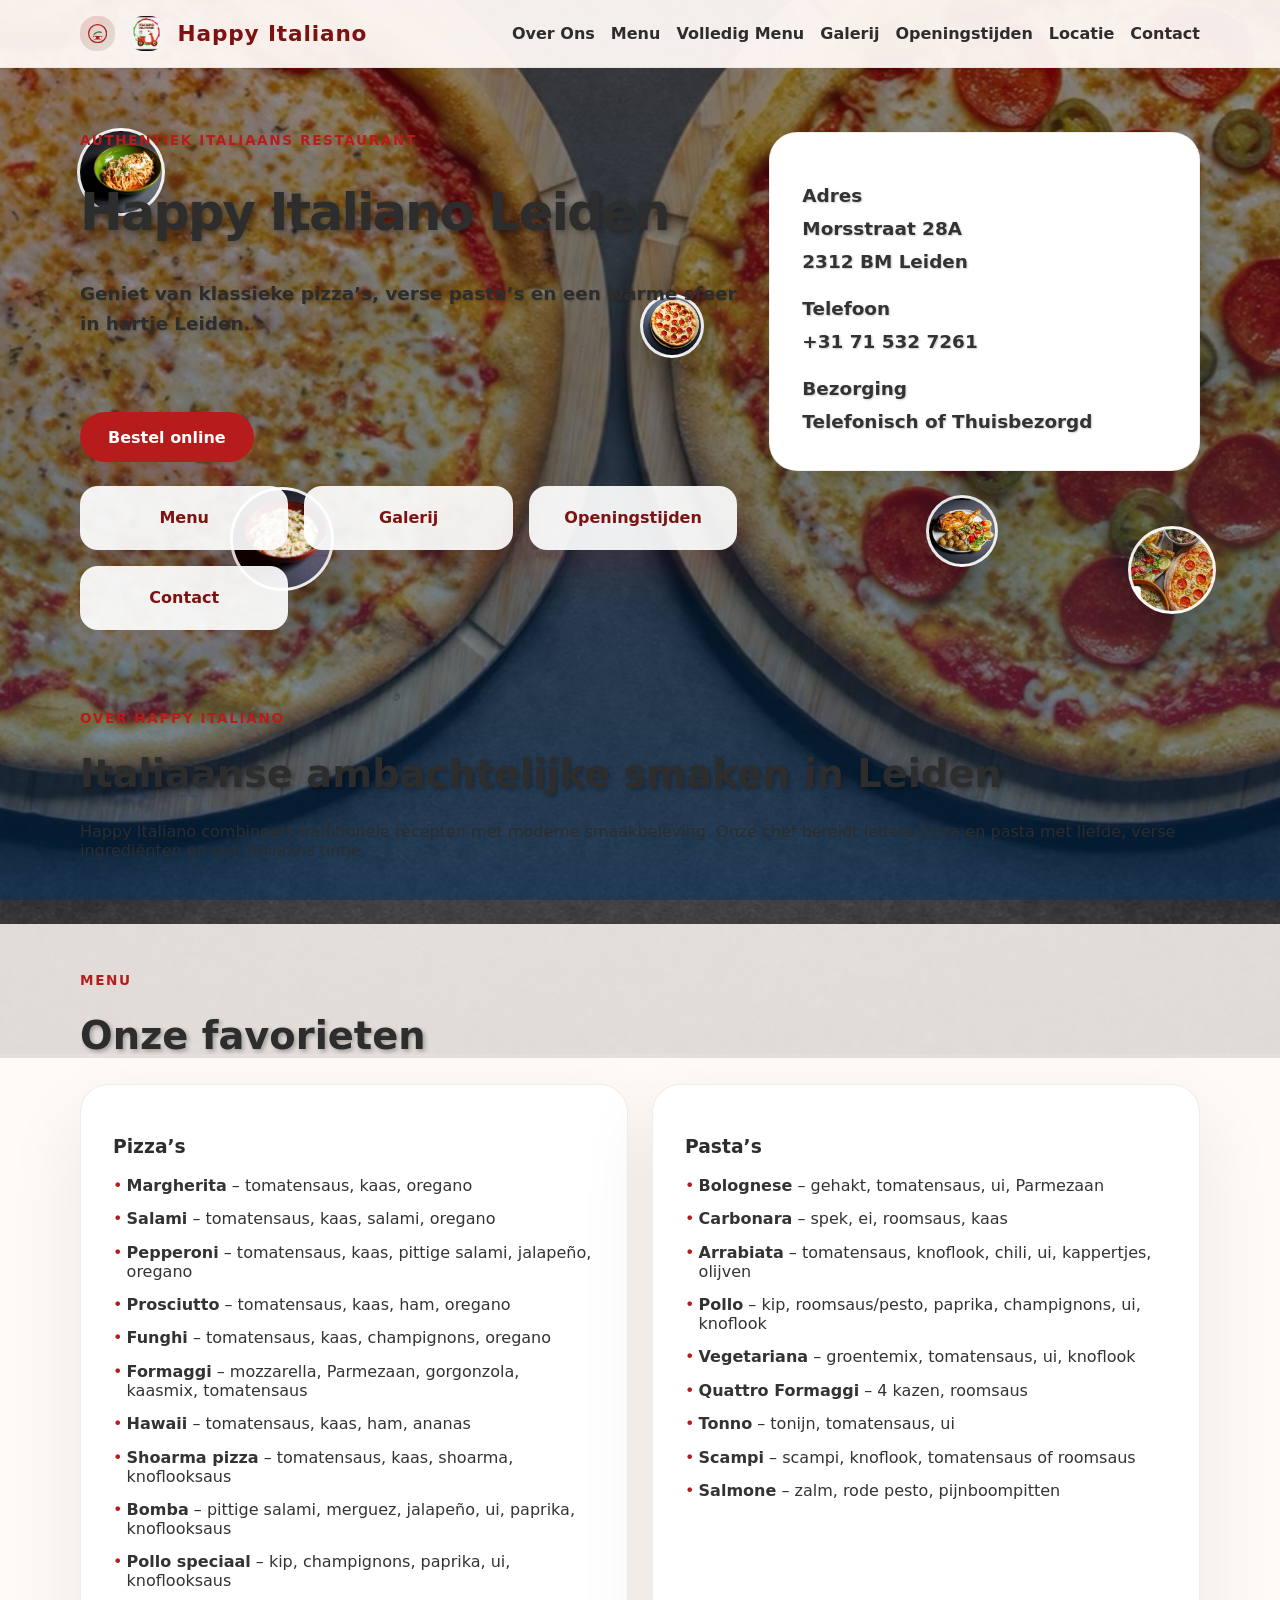
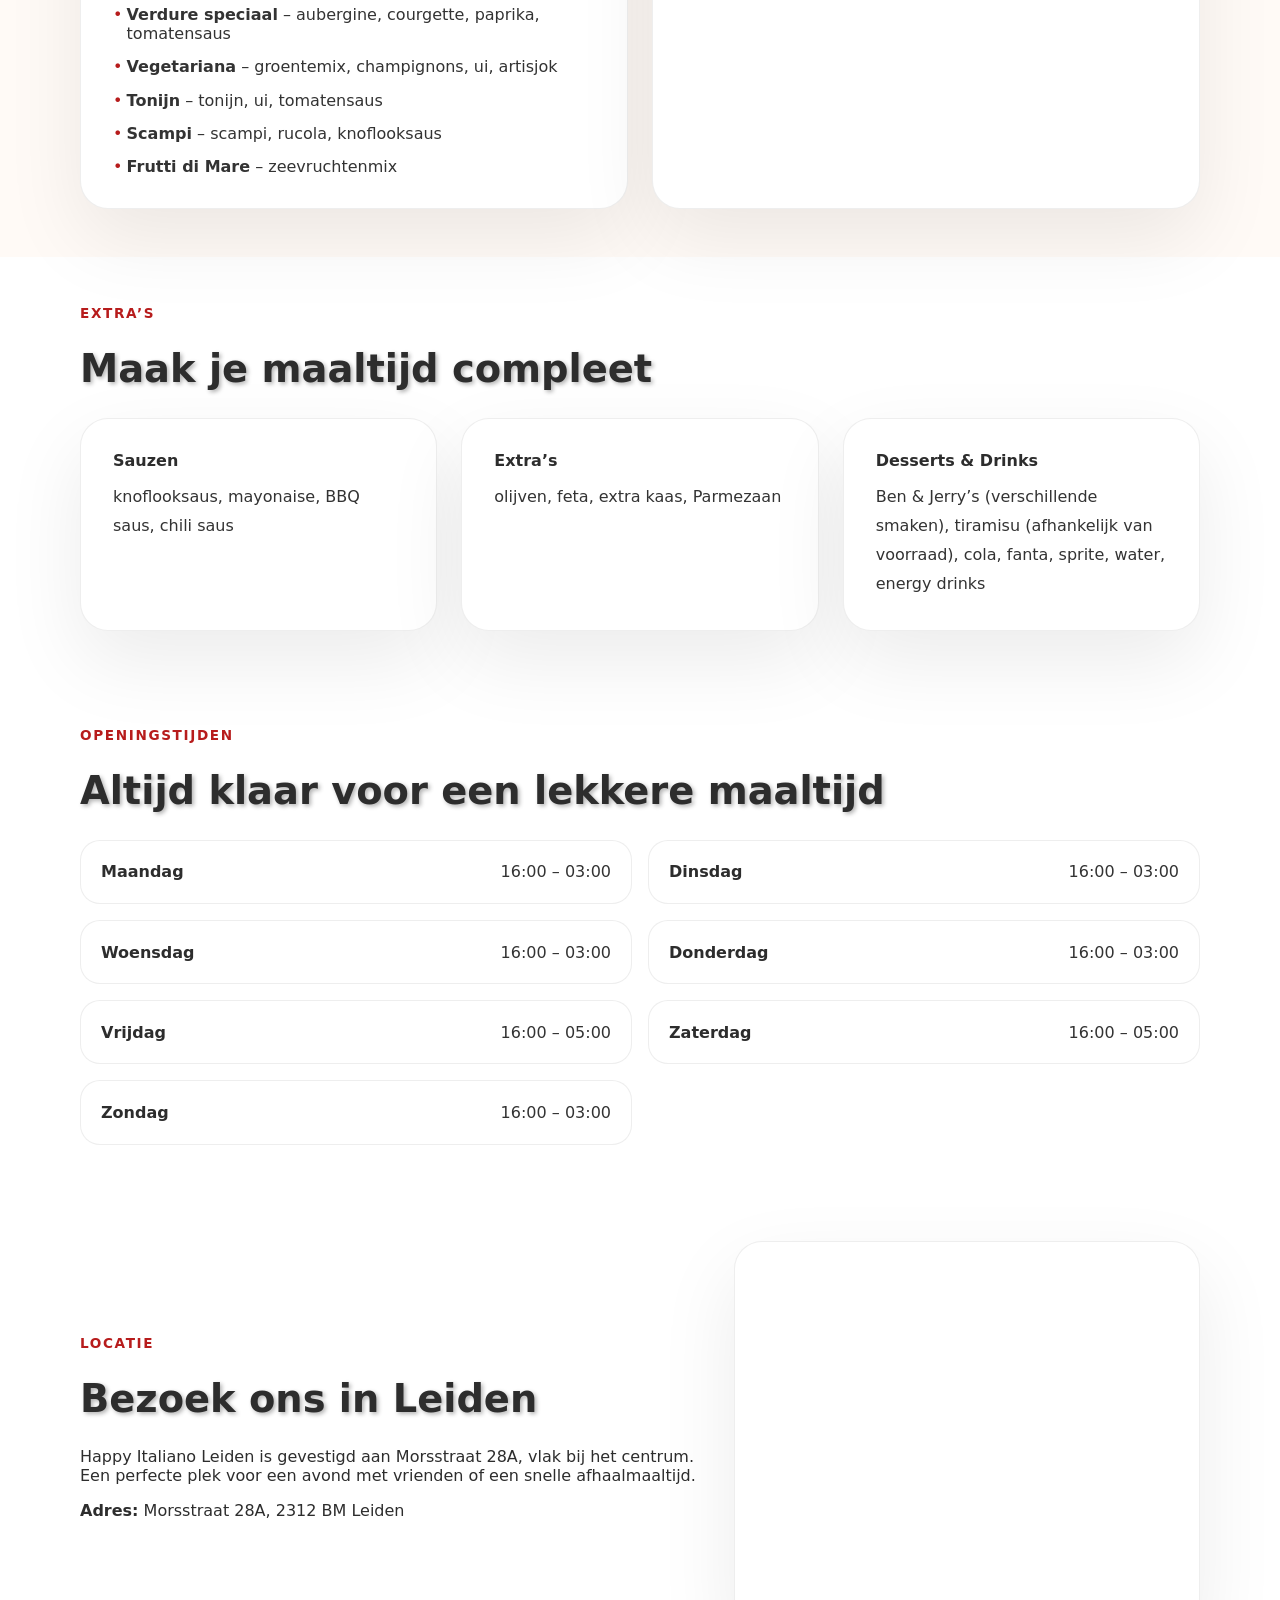
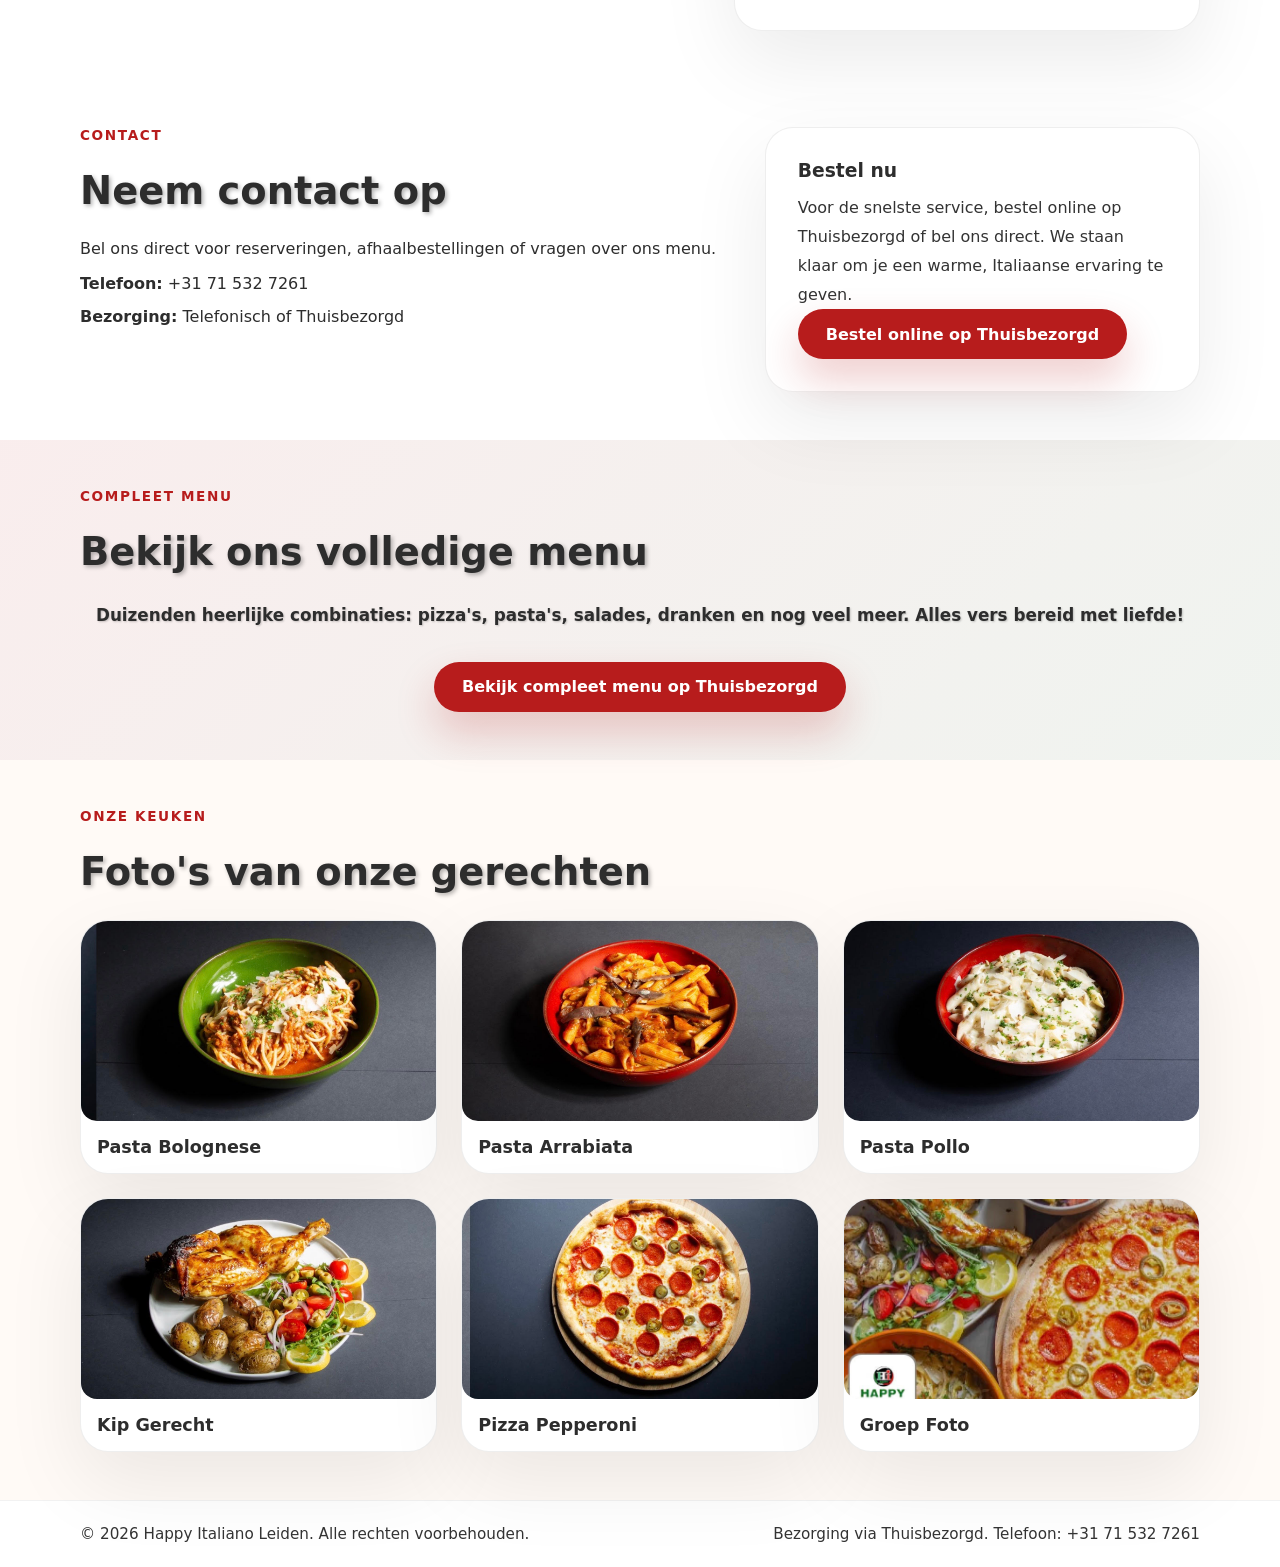
<file: index.html>
<!DOCTYPE html>
<html lang="nl">
<head>
  <meta charset="UTF-8" />
  <meta name="viewport" content="width=device-width, initial-scale=1.0" />
  <title>Happy Italiano Leiden</title>
  <link rel="stylesheet" href="styles.css" />
</head>
<body>
  <header class="site-header">
    <div class="container header-inner">
      <a class="brand" href="#home">
        <span class="brand-mark" aria-hidden="true">
          <svg viewBox="0 0 64 64" xmlns="http://www.w3.org/2000/svg" role="img" aria-label="Happy Italiano logo">
            <circle cx="32" cy="32" r="30" fill="none" stroke="#b71c1c" stroke-width="4" />
            <path d="M20 36c4-8 16-12 24-8" fill="none" stroke="#3a6f3a" stroke-width="4" stroke-linecap="round" />
            <path d="M16 40h32l-4 12h-24z" fill="#b71c1c" />
            <circle cx="22" cy="46" r="4" fill="#fff" />
            <circle cx="42" cy="46" r="4" fill="#fff" />
          </svg>
        </span>
        <img src="logo.png" alt="Logo Happy Italiano" class="brand-logo" onerror="this.style.display='none'" />
        Happy Italiano
      </a>
      <button class="nav-toggle" aria-label="Toon navigatie" id="navToggle">Menu</button>
      <nav class="site-nav" id="siteNav">
        <a href="#about">Over Ons</a>
        <a href="#menu">Menu</a>
        <a href="#fullmenu">Volledig Menu</a>
        <a href="#gallery">Galerij</a>
        <a href="#openingstijden">Openingstijden</a>
        <a href="#locatie">Locatie</a>
        <a href="#contact">Contact</a>
      </nav>
    </div>
  </header>

  <main>
    <section class="hero" id="home">
      <div class="container hero-content">
        <div class="hero-copy">
          <span class="eyebrow">Authentiek Italiaans restaurant</span>
          <h1>Happy Italiano Leiden</h1>
          <p>Geniet van klassieke pizza’s, verse pasta’s en een warme sfeer in hartje Leiden.</p>
          <div class="hero-buttons">
            <a class="button button-primary" href="https://www.thuisbezorgd.nl/menu/happy-italiano-new-1?campaignid=434088768&msclkid=6bdc920c783e1920cd66f809f2a48040&utm_source=bing&utm_medium=cpc&utm_campaign=CM_S_B_NLD_NL_%5BRES%5D_%5BENGM%5D_OD_Leiden_1010722&utm_term=Happy%20Italiano&utm_content=CM_S_NLD_NL_%5BRES%5D_%5BENGM%5D_Leiden_16504283_Happy%20Italiano" target="_blank" rel="noreferrer">Bestel online</a>
          </div>
          <div class="hero-links">
            <a class="hero-link" href="#menu">Menu</a>
            <a class="hero-link" href="#gallery">Galerij</a>
            <a class="hero-link" href="#openingstijden">Openingstijden</a>
            <a class="hero-link" href="#contact">Contact</a>
          </div>
        </div>
        <div class="hero-card">
          <p><strong>Adres</strong><br />Morsstraat 28A<br />2312 BM Leiden</p>
          <p><strong>Telefoon</strong><br /><a href="tel:+31715327261">+31 71 532 7261</a></p>
          <p><strong>Bezorging</strong><br />Telefonisch of Thuisbezorgd</p>
        </div>
      </div>
      <div class="floating-blocks" aria-hidden="true">
        <div class="floating-block block-a food-img" style="background-image: url('pasta-bolognese.jpg')"></div>
        <div class="floating-block block-b food-img" style="background-image: url('fries.jpg')"></div>
        <div class="floating-block block-c food-img" style="background-image: url('mashed-potatoes.jpg')"></div>
        <div class="floating-block block-d food-img" style="background-image: url('pollo.jpg')"></div>
        <div class="floating-block block-e food-img" style="background-image: url('pizza-pepperoni.jpg')"></div>
        <div class="floating-block block-f food-img" style="background-image: url('group-platter.jpg')"></div>
      </div>
    </section>

    <section class="section about" id="about">
      <div class="container">
        <div class="section-header">
          <span class="eyebrow">Over Happy Italiano</span>
          <h2>Italiaanse ambachtelijke smaken in Leiden</h2>
        </div>
        <p>Happy Italiano combineert traditionele recepten met moderne smaakbeleving. Onze chef bereidt iedere pizza en pasta met liefde, verse ingrediënten en een Italiaans tintje.</p>
      </div>
    </section>

    <section class="section highlight" id="menu">
      <div class="container">
        <div class="section-header">
          <span class="eyebrow">Menu</span>
          <h2>Onze favorieten</h2>
        </div>
        <div class="grid grid-2">
          <article class="card">
            <h3>Pizza’s</h3>
            <ul>
              <li><strong>Margherita</strong> – tomatensaus, kaas, oregano</li>
              <li><strong>Salami</strong> – tomatensaus, kaas, salami, oregano</li>
              <li><strong>Pepperoni</strong> – tomatensaus, kaas, pittige salami, jalapeño, oregano</li>
              <li><strong>Prosciutto</strong> – tomatensaus, kaas, ham, oregano</li>
              <li><strong>Funghi</strong> – tomatensaus, kaas, champignons, oregano</li>
              <li><strong>Formaggi</strong> – mozzarella, Parmezaan, gorgonzola, kaasmix, tomatensaus</li>
              <li><strong>Hawaii</strong> – tomatensaus, kaas, ham, ananas</li>
              <li><strong>Shoarma pizza</strong> – tomatensaus, kaas, shoarma, knoflooksaus</li>
              <li><strong>Bomba</strong> – pittige salami, merguez, jalapeño, ui, paprika, knoflooksaus</li>
              <li><strong>Pollo speciaal</strong> – kip, champignons, paprika, ui, knoflooksaus</li>
              <li><strong>Verdure speciaal</strong> – aubergine, courgette, paprika, tomatensaus</li>
              <li><strong>Vegetariana</strong> – groentemix, champignons, ui, artisjok</li>
              <li><strong>Tonijn</strong> – tonijn, ui, tomatensaus</li>
              <li><strong>Scampi</strong> – scampi, rucola, knoflooksaus</li>
              <li><strong>Frutti di Mare</strong> – zeevruchtenmix</li>
            </ul>
          </article>

          <article class="card">
            <h3>Pasta’s</h3>
            <ul>
              <li><strong>Bolognese</strong> – gehakt, tomatensaus, ui, Parmezaan</li>
              <li><strong>Carbonara</strong> – spek, ei, roomsaus, kaas</li>
              <li><strong>Arrabiata</strong> – tomatensaus, knoflook, chili, ui, kappertjes, olijven</li>
              <li><strong>Pollo</strong> – kip, roomsaus/pesto, paprika, champignons, ui, knoflook</li>
              <li><strong>Vegetariana</strong> – groentemix, tomatensaus, ui, knoflook</li>
              <li><strong>Quattro Formaggi</strong> – 4 kazen, roomsaus</li>
              <li><strong>Tonno</strong> – tonijn, tomatensaus, ui</li>
              <li><strong>Scampi</strong> – scampi, knoflook, tomatensaus of roomsaus</li>
              <li><strong>Salmone</strong> – zalm, rode pesto, pijnboompitten</li>
            </ul>
          </article>
        </div>
      </div>
    </section>

    <section class="section extras">
      <div class="container">
        <div class="section-header">
          <span class="eyebrow">Extra’s</span>
          <h2>Maak je maaltijd compleet</h2>
        </div>
        <div class="grid grid-3">
          <div class="feature-card">
            <h4>Sauzen</h4>
            <p>knoflooksaus, mayonaise, BBQ saus, chili saus</p>
          </div>
          <div class="feature-card">
            <h4>Extra’s</h4>
            <p>olijven, feta, extra kaas, Parmezaan</p>
          </div>
          <div class="feature-card">
            <h4>Desserts & Drinks</h4>
            <p>Ben & Jerry’s (verschillende smaken), tiramisu (afhankelijk van voorraad), cola, fanta, sprite, water, energy drinks</p>
          </div>
        </div>
      </div>
    </section>

    <section class="section schedule" id="openingstijden">
      <div class="container">
        <div class="section-header">
          <span class="eyebrow">Openingstijden</span>
          <h2>Altijd klaar voor een lekkere maaltijd</h2>
        </div>
        <div class="hours-grid">
          <div><strong>Maandag</strong><span>16:00 – 03:00</span></div>
          <div><strong>Dinsdag</strong><span>16:00 – 03:00</span></div>
          <div><strong>Woensdag</strong><span>16:00 – 03:00</span></div>
          <div><strong>Donderdag</strong><span>16:00 – 03:00</span></div>
          <div><strong>Vrijdag</strong><span>16:00 – 05:00</span></div>
          <div><strong>Zaterdag</strong><span>16:00 – 05:00</span></div>
          <div><strong>Zondag</strong><span>16:00 – 03:00</span></div>
        </div>
      </div>
    </section>

    <section class="section location" id="locatie">
      <div class="container location-inner">
        <div>
          <div class="section-header">
            <span class="eyebrow">Locatie</span>
            <h2>Bezoek ons in Leiden</h2>
          </div>
          <p>Happy Italiano Leiden is gevestigd aan Morsstraat 28A, vlak bij het centrum. Een perfecte plek voor een avond met vrienden of een snelle afhaalmaaltijd.</p>
          <p><strong>Adres:</strong> Morsstraat 28A, 2312 BM Leiden</p>
        </div>
        <div class="location-card">
          <iframe title="Happy Italiano Leiden locatie" src="https://www.google.com/maps/embed?pb=!1m18!1m12!1m3!1d2457.716183625663!2d4.474621815801743!3d52.15308357972621!2m3!1f0!2f0!3f0!3m2!1i1024!2i768!4f13.1!3m3!1m2!1s0x47c5b04c50c5d77d%3A0x4c1947df6c0c12d7!2sMorsstraat%2028A%2C%202312%20BM%20Leiden!5e0!3m2!1snl!2snl!4v1700000000000!5m2!1snl!2snl" loading="lazy"></iframe>
        </div>
      </div>
    </section>

    <section class="section contact" id="contact">
      <div class="container contact-grid">
        <div>
          <div class="section-header">
            <span class="eyebrow">Contact</span>
            <h2>Neem contact op</h2>
          </div>
          <p>Bel ons direct voor reserveringen, afhaalbestellingen of vragen over ons menu.</p>
          <ul class="contact-list">
            <li><strong>Telefoon:</strong> <a href="tel:+31715327261">+31 71 532 7261</a></li>
            <li><strong>Bezorging:</strong> Telefonisch of Thuisbezorgd</li>
          </ul>
        </div>
        <div class="contact-card">
          <h3>Bestel nu</h3>
          <p>Voor de snelste service, bestel online op Thuisbezorgd of bel ons direct. We staan klaar om je een warme, Italiaanse ervaring te geven.</p>
          <a class="button button-primary" href="https://www.thuisbezorgd.nl/menu/happy-italiano-new-1?campaignid=434088768&msclkid=6bdc920c783e1920cd66f809f2a48040&utm_source=bing&utm_medium=cpc&utm_campaign=CM_S_B_NLD_NL_%5BRES%5D_%5BENGM%5D_OD_Leiden_1010722&utm_term=Happy%20Italiano&utm_content=CM_S_NLD_NL_%5BRES%5D_%5BENGM%5D_Leiden_16504283_Happy%20Italiano" target="_blank" rel="noreferrer">Bestel online op Thuisbezorgd</a>
        </div>
      </div>
    </section>

    <section class="section fullmenu" id="fullmenu">
      <div class="container">
        <div class="section-header">
          <span class="eyebrow">Compleet Menu</span>
          <h2>Bekijk ons volledige menu</h2>
        </div>
        <p style="text-align: center; font-size: 1.05rem; color: var(--text); margin-bottom: 2rem;">Duizenden heerlijke combinaties: pizza's, pasta's, salades, dranken en nog veel meer. Alles vers bereid met liefde!</p>
        <div style="text-align: center;">
          <a class="button button-primary" href="https://www.thuisbezorgd.nl/menu/happy-italiano-new-1?campaignid=434088768&msclkid=6bdc920c783e1920cd66f809f2a48040&utm_source=bing&utm_medium=cpc&utm_campaign=CM_S_B_NLD_NL_%5BRES%5D_%5BENGM%5D_OD_Leiden_1010722&utm_term=Happy%20Italiano&utm_content=CM_S_NLD_NL_%5BRES%5D_%5BENGM%5D_Leiden_16504283_Happy%20Italiano" target="_blank" rel="noreferrer" style="display: inline-block;">Bekijk compleet menu op Thuisbezorgd</a>
        </div>
      </div>
    </section>

    <section class="section gallery" id="gallery">
      <div class="container">
        <div class="section-header">
          <span class="eyebrow">Onze keuken</span>
          <h2>Foto's van onze gerechten</h2>
        </div>
        <div class="grid grid-3">
          <div class="gallery-item">
            <img src="pasta-bolognese.jpg" alt="Pasta Bolognese" loading="lazy">
            <h3>Pasta Bolognese</h3>
          </div>
          <div class="gallery-item">
            <img src="fries.jpg" alt="Pasta Arrabiata" loading="lazy">
            <h3>Pasta Arrabiata</h3>
          </div>
          <div class="gallery-item">
            <img src="mashed-potatoes.jpg" alt="Pasta Pollo" loading="lazy">
            <h3>Pasta Pollo</h3>
          </div>
          <div class="gallery-item">
            <img src="pollo.jpg" alt="Kip Gerecht" loading="lazy">
            <h3>Kip Gerecht</h3>
          </div>
          <div class="gallery-item">
            <img src="pizza-pepperoni.jpg" alt="Pizza Pepperoni" loading="lazy">
            <h3>Pizza Pepperoni</h3>
          </div>
          <div class="gallery-item">
            <img src="group-platter.jpg" alt="Groep Foto" loading="lazy">
            <h3>Groep Foto</h3>
          </div>
        </div>
      </div>
  </main>

  <footer class="site-footer">
    <div class="container footer-inner">
      <p>© 2026 Happy Italiano Leiden. Alle rechten voorbehouden.</p>
      <p>Bezorging via Thuisbezorgd. Telefoon: +31 71 532 7261</p>
    </div>
  </footer>

  <script>
    const navToggle = document.getElementById('navToggle');
    const siteNav = document.getElementById('siteNav');

    navToggle.addEventListener('click', () => {
      siteNav.classList.toggle('nav-open');
    });
  </script>
</body>
</html>
</file>
<file: styles.css>
:root {
  color-scheme: light;
  --bg: #faf5f0;
  --bg-alt: #fff5ef;
  --text: #2d2d2d;
  --text-soft: #333333;
  --surface: #ffffff;
  --surface-strong: #f6e7df;
  --brand: #b71c1c;
  --brand-dark: #7e1212;
  --brand-soft: #f6d5ce;
  --accent: #3a6f3a;
  --border: rgba(45, 45, 45, 0.08);
  --shadow: 0 30px 80px rgba(0, 0, 0, 0.08);
}

* {
  box-sizing: border-box;
}

html {
  scroll-behavior: smooth;
}

body {
  margin: 0;
  font-family: Inter, system-ui, -apple-system, BlinkMacSystemFont, "Segoe UI", sans-serif;
  background: linear-gradient(rgba(0, 0, 0, 0.4), rgba(0, 50, 100, 0.5)), url('food-background.jpg') no-repeat center center fixed;
  background-size: cover;
  background-attachment: fixed;
  color: var(--text);
}

a {
  color: inherit;
  text-decoration: none;
}

img,
iframe {
  max-width: 100%;
  border-radius: 16px;
}

.container {
  width: min(1120px, calc(100% - 2rem));
  margin: 0 auto;
}

.header-inner,
.hero-content,
.location-inner,
.contact-grid,
.grid,
.hours-grid {
  display: grid;
  gap: 1.5rem;
}

.site-header {
  position: sticky;
  top: 0;
  z-index: 20;
  background: rgba(255, 249, 246, 0.95);
  border-bottom: 1px solid rgba(0, 0, 0, 0.05);
}

.site-header .container {
  display: flex;
  align-items: center;
  justify-content: space-between;
  gap: 1rem;
  padding: 1rem 0;
}

.brand {
  font-size: 1.35rem;
  font-weight: 800;
  letter-spacing: 0.04em;
  color: var(--brand-dark);
}

.site-nav {
  display: flex;
  flex-wrap: wrap;
  gap: 1rem;
  align-items: center;
}

.site-nav a {
  color: var(--text);
  font-weight: 600;
}

.nav-toggle {
  display: none;
  border: 1px solid rgba(45, 45, 45, 0.12);
  background: var(--surface);
  color: var(--text);
  padding: 0.75rem 1rem;
  border-radius: 999px;
  cursor: pointer;
}

.hero {
  padding: 4rem 0 2rem;
  position: relative;
  overflow: hidden;
}

.hero::before {
  content: "";
  position: absolute;
  inset: 0;
  background: radial-gradient(circle at top left, rgba(183, 28, 28, 0.12), transparent 35%), radial-gradient(circle at bottom right, rgba(58, 111, 58, 0.14), transparent 30%);
  pointer-events: none;
}

.hero-content {
  grid-template-columns: 1.45fr 0.95fr;
  align-items: stretch;
  gap: 2rem;
  position: relative;
  z-index: 1;
}

.hero-copy {
  display: grid;
  gap: 1.5rem;
}

.hero h1 {
  margin: 0;
  font-size: clamp(2.75rem, 4vw, 4rem);
  line-height: 0.95;
  letter-spacing: -0.04em;
  text-shadow: 2px 2px 6px rgba(0, 0, 0, 0.4);
  font-weight: 900;
}

.eyebrow {
  display: inline-block;
  margin-bottom: 1rem;
  color: var(--brand);
  font-weight: 700;
  text-transform: uppercase;
  letter-spacing: 0.12em;
  font-size: 0.85rem;
}

.brand {
  display: inline-flex;
  align-items: center;
  gap: 0.85rem;
}

.brand-mark {
  display: inline-flex;
  width: 2.2rem;
  height: 2.2rem;
  border-radius: 16px;
  background: linear-gradient(135deg, rgba(183, 28, 28, 0.18), rgba(58, 111, 58, 0.14));
  padding: 0.5rem;
}

.brand-logo {
  display: inline-block;
  width: 2.2rem;
  height: 2.2rem;
  object-fit: contain;
  border-radius: 14px;
}

.hero-links {
  display: grid;
  grid-template-columns: repeat(2, minmax(0, 1fr));
  gap: 1rem;
}

.hero-link {
  display: inline-flex;
  align-items: center;
  justify-content: center;
  min-height: 4rem;
  padding: 1rem 1.25rem;
  border-radius: 18px;
  background: rgba(255, 255, 255, 0.92);
  color: var(--brand-dark);
  box-shadow: 0 18px 40px rgba(183, 28, 28, 0.12);
  font-weight: 700;
  transition: transform 0.25s ease, box-shadow 0.25s ease;
}

.hero-link:hover {
  transform: translateY(-3px);
  box-shadow: 0 24px 50px rgba(183, 28, 28, 0.18);
}

.floating-blocks {
  position: absolute;
  inset: 0;
  pointer-events: none;
  z-index: 0;
}

.floating-block {
  position: absolute;
  width: 4.5rem;
  height: 4.5rem;
  background: rgba(255, 255, 255, 0.7);
  border: 3px solid rgba(255, 255, 255, 0.9);
  backdrop-filter: blur(10px);
  border-radius: 50%;
  box-shadow: 0 20px 50px rgba(0, 0, 0, 0.3);
  transform: translate3d(0, 100px, 0);
  animation: floatIn 1.2s ease-out forwards;
}

.food-img {
  background-size: cover;
  background-position: center;
  background-repeat: no-repeat;
}

.block-a {
  left: 6%;
  top: 10%;
  width: 5.5rem;
  height: 5.5rem;
  animation-delay: 0.1s;
}

.block-b {
  right: 8%;
  top: 14%;
  animation-delay: 0.25s;
}

.block-c {
  left: 18%;
  bottom: 12%;
  width: 6.5rem;
  height: 6.5rem;
  animation-delay: 0.4s;
}

.block-d {
  right: 22%;
  bottom: 16%;
  animation-delay: 0.55s;
}

.block-e {
  left: 50%;
  top: 38%;
  width: 4rem;
  height: 4rem;
  animation-delay: 0.7s;
}

.block-f {
  right: 5%;
  bottom: 8%;
  width: 5.5rem;
  height: 5.5rem;
  animation-delay: 0.85s;
}

@keyframes floatIn {
  from {
    opacity: 0;
    transform: translate3d(0, 120px, 0) rotate(10deg);
  }
  to {
    opacity: 1;
    transform: translate3d(0, 0, 0) rotate(0deg);
  }
}

.hero-card,
.card,
.feature-card,
.location-card,
.contact-card {
  background: rgba(255, 255, 255, 0.95);
  border: 1px solid rgba(183, 28, 28, 0.12);
  border-radius: 32px;
  box-shadow: var(--shadow);
  padding: 2rem;
}

.hero-card {
  align-self: start;
}

.hero-card p {
  margin: 0;
  color: var(--text-soft);
}

.hero p {
  max-width: 42rem;
  font-size: 1.15rem;
  color: var(--text);
  font-weight: 600;
  line-height: 1.6;
  text-shadow: 1px 1px 2px rgba(0, 0, 0, 0.2);
}

.hero-buttons {
  display: flex;
  flex-wrap: wrap;
  gap: 1rem;
  margin-top: 2rem;
}

.button {
  display: inline-flex;
  align-items: center;
  justify-content: center;
  gap: 0.5rem;
  padding: 0.95rem 1.75rem;
  border-radius: 999px;
  font-weight: 700;
  transition: transform 0.2s ease, box-shadow 0.2s ease, background 0.2s ease;
}

.button:hover {
  transform: translateY(-1px);
}

.button-primary {
  background: var(--brand);
  color: white;
  box-shadow: 0 20px 40px rgba(183, 28, 28, 0.22);
}

.button-secondary {
  background: rgba(255, 255, 255, 0.9);
  color: var(--brand-dark);
  border: 1px solid rgba(183, 28, 28, 0.12);
}

.hero-card,
.card,
.feature-card,
.location-card,
.contact-card {
  background: var(--surface);
  border: 1px solid var(--border);
  border-radius: 28px;
  box-shadow: var(--shadow);
  padding: 2rem;
}

.hero-card p,
.feature-card p,
.contact-card p,
.card p {
  margin: 0.85rem 0 0;
  color: var(--text-soft);
  line-height: 1.8;
}

.section {
  padding: 3rem 0;
}

.section-header {
  display: grid;
  gap: 0.75rem;
  margin-bottom: 1.75rem;
}

.section-header p {
  font-size: 1.05rem;
  color: var(--text);
  font-weight: 600;
  line-height: 1.7;
}

.section-header h2 {
  margin: 0;
  font-size: clamp(2rem, 3vw, 2.75rem);
  line-height: 1.05;
  text-shadow: 2px 2px 4px rgba(0, 0, 0, 0.3);
  font-weight: 900;
  color: var(--text);
}

.highlight {
  background: rgba(255, 250, 245, 0.85);
}

.grid {
  grid-template-columns: repeat(2, minmax(0, 1fr));
}

.grid-2 {
  grid-template-columns: repeat(2, minmax(0, 1fr));
}

.grid-3 {
  grid-template-columns: repeat(3, minmax(0, 1fr));
}

.card ul,
.card li {
  margin: 0;
  padding: 0;
  list-style: none;
}

.card ul {
  display: grid;
  gap: 0.9rem;
}

.card li {
  padding-left: 0.85rem;
  position: relative;
  color: var(--text-soft);
}

.card li::before {
  content: "•";
  position: absolute;
  left: 0;
  color: var(--brand);
}

.feature-card h4,
.contact-card h3,
.hero-card strong {
  margin: 0;
}

.feature-card,
.contact-card {
  min-height: 100%;
}

.hours-grid {
  grid-template-columns: repeat(2, minmax(0, 1fr));
  gap: 1rem;
}

.hours-grid div {
  background: var(--surface);
  border: 1px solid var(--border);
  border-radius: 20px;
  padding: 1.35rem 1.25rem;
  display: grid;
  grid-template-columns: 1fr auto;
  align-items: center;
}

.hours-grid strong {
  font-weight: 700;
}

.hours-grid span {
  color: var(--text-soft);
}

.location-inner {
  grid-template-columns: 1.35fr 1fr;
  align-items: center;
}

.location-card iframe {
  width: 100%;
  min-height: 320px;
  border: none;
}

.contact-grid {
  grid-template-columns: 1.5fr 1fr;
  gap: 2rem;
}

.contact-list {
  list-style: none;
  padding: 0;
  margin: 1rem 0 0;
  display: grid;
  gap: 0.9rem;
}

.gallery {
  background: rgba(255, 250, 245, 0.85);
}

.fullmenu {
  background: linear-gradient(135deg, rgba(183, 28, 28, 0.08) 0%, rgba(58, 111, 58, 0.08) 100%);
}

.fullmenu p {
  color: var(--text);
  font-size: 1.1rem;
  font-weight: 600;
  line-height: 1.8;
  text-shadow: 1px 1px 2px rgba(0, 0, 0, 0.2);
}

.gallery-item {
  background: var(--surface);
  border: 1px solid var(--border);
  border-radius: 28px;
  overflow: hidden;
  box-shadow: var(--shadow);
  transition: transform 0.3s ease, box-shadow 0.3s ease;
}

.gallery-item:hover {
  transform: translateY(-5px);
  box-shadow: 0 30px 80px rgba(0, 0, 0, 0.15);
}

.gallery-item img {
  width: 100%;
  height: 200px;
  object-fit: cover;
  display: block;
}

.gallery-item h3 {
  margin: 1rem;
  font-size: 1.1rem;
  color: var(--text);
}

.site-footer {
  background: #fff;
  border-top: 1px solid rgba(0, 0, 0, 0.05);
  padding: 1.5rem 0;
}

.footer-inner {
  display: flex;
  flex-wrap: wrap;
  gap: 1rem;
  justify-content: space-between;
  align-items: center;
}

.footer-inner p {
  margin: 0;
  color: var(--text-soft);
  font-size: 0.95rem;
}

.hero-card {
  max-width: 28rem;
  width: 100%;
}

.hero-links {
  grid-template-columns: repeat(auto-fit, minmax(12rem, 1fr));
}

.button {
  min-width: 0;
}

.section {
  padding: 3rem 0;
}

@media (max-width: 960px) {
  .grid,
  .grid-2,
  .grid-3,
  .hero-content,
  .location-inner,
  .contact-grid,
  .hours-grid {
    grid-template-columns: 1fr;
  }

  .hero {
    padding-top: 3rem;
  }

  .hero-card {
    max-width: 100%;
  }
}

@media (max-width: 760px) {
  .site-header .container {
    flex-wrap: wrap;
    justify-content: space-between;
  }

  .hero {
    padding-top: 2rem;
  }

  .hero-copy {
    gap: 1rem;
  }

  .hero-links {
    grid-template-columns: 1fr;
  }

  .hero-buttons {
    flex-direction: column;
    align-items: stretch;
  }

  .button {
    width: 100%;
  }

  .site-nav {
    width: 100%;
    flex-direction: column;
    display: none;
    padding: 1rem 0 0;
  }

  .site-nav.nav-open {
    display: flex;
  }

  .site-nav a {
    padding: 0.85rem 0;
    border-bottom: 1px solid rgba(45, 45, 45, 0.08);
  }

  .footer-inner {
    flex-direction: column;
    text-align: center;
  }
}
</file>
